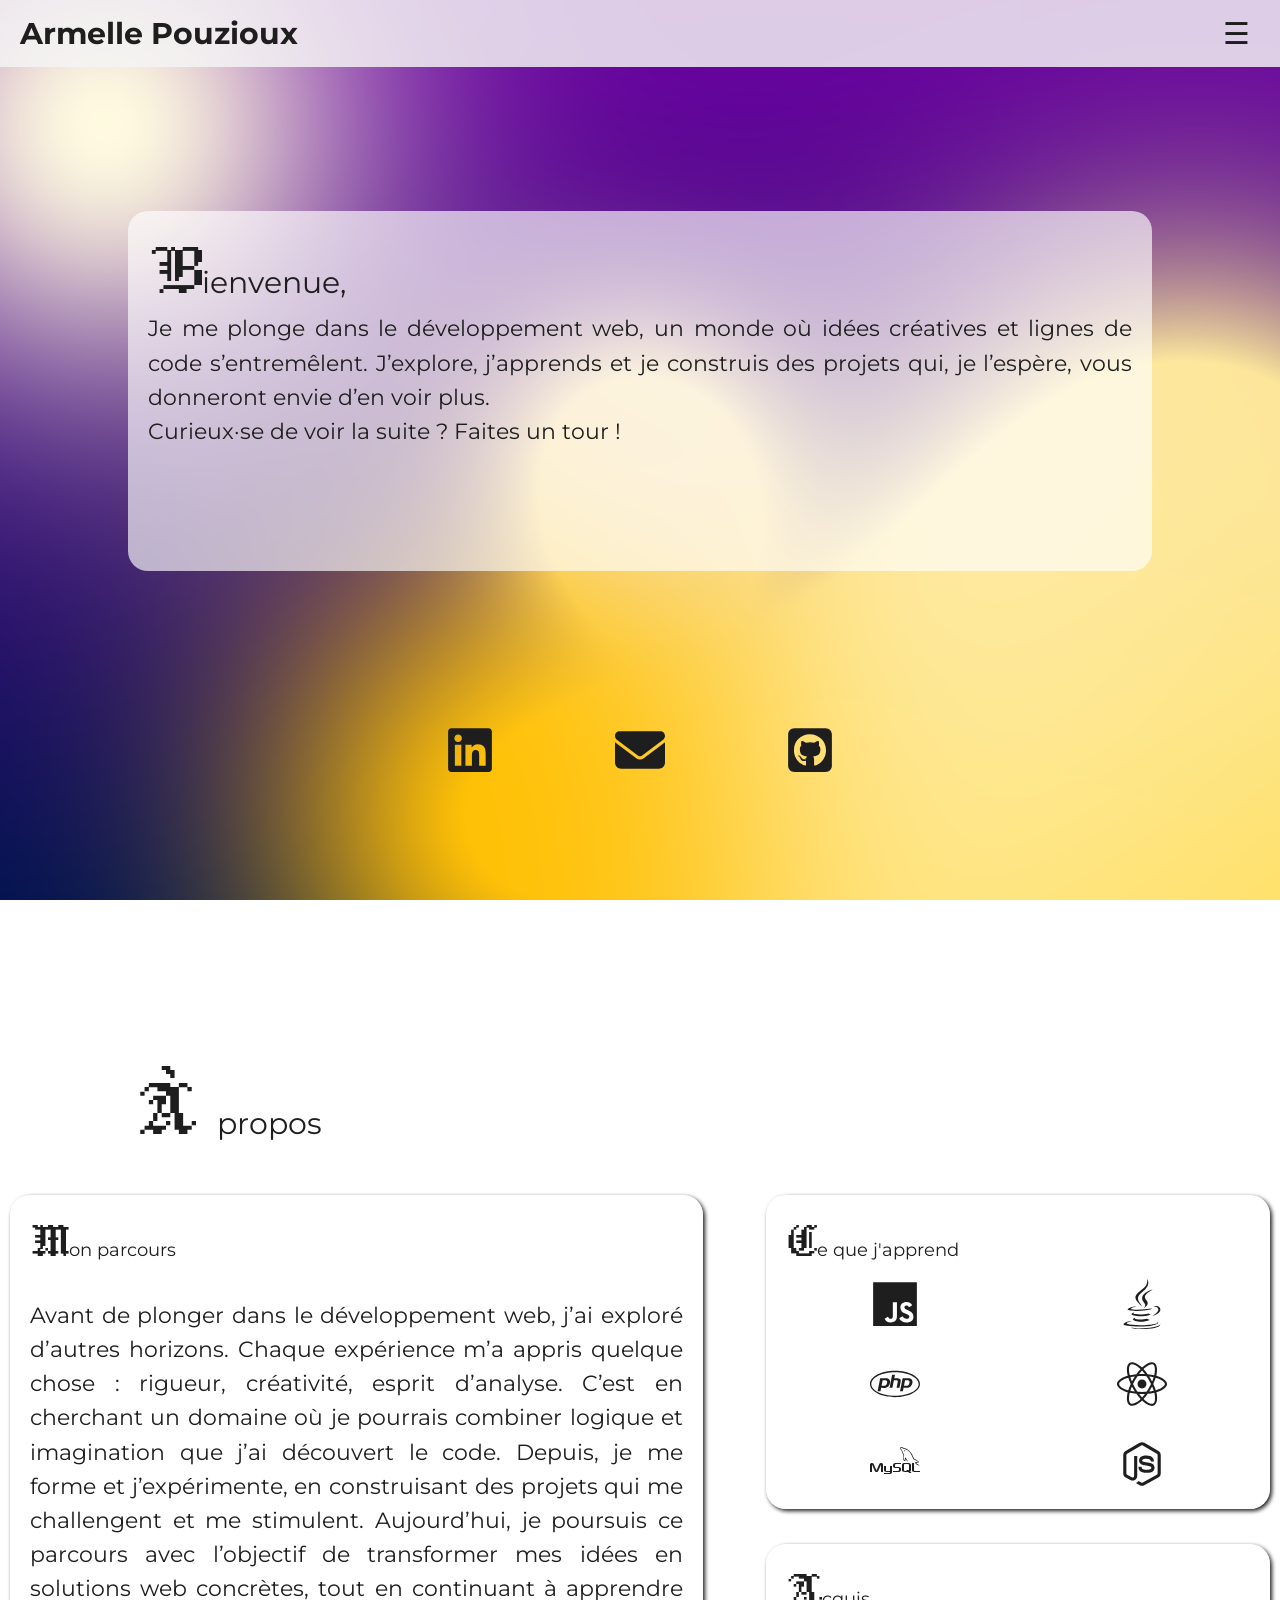
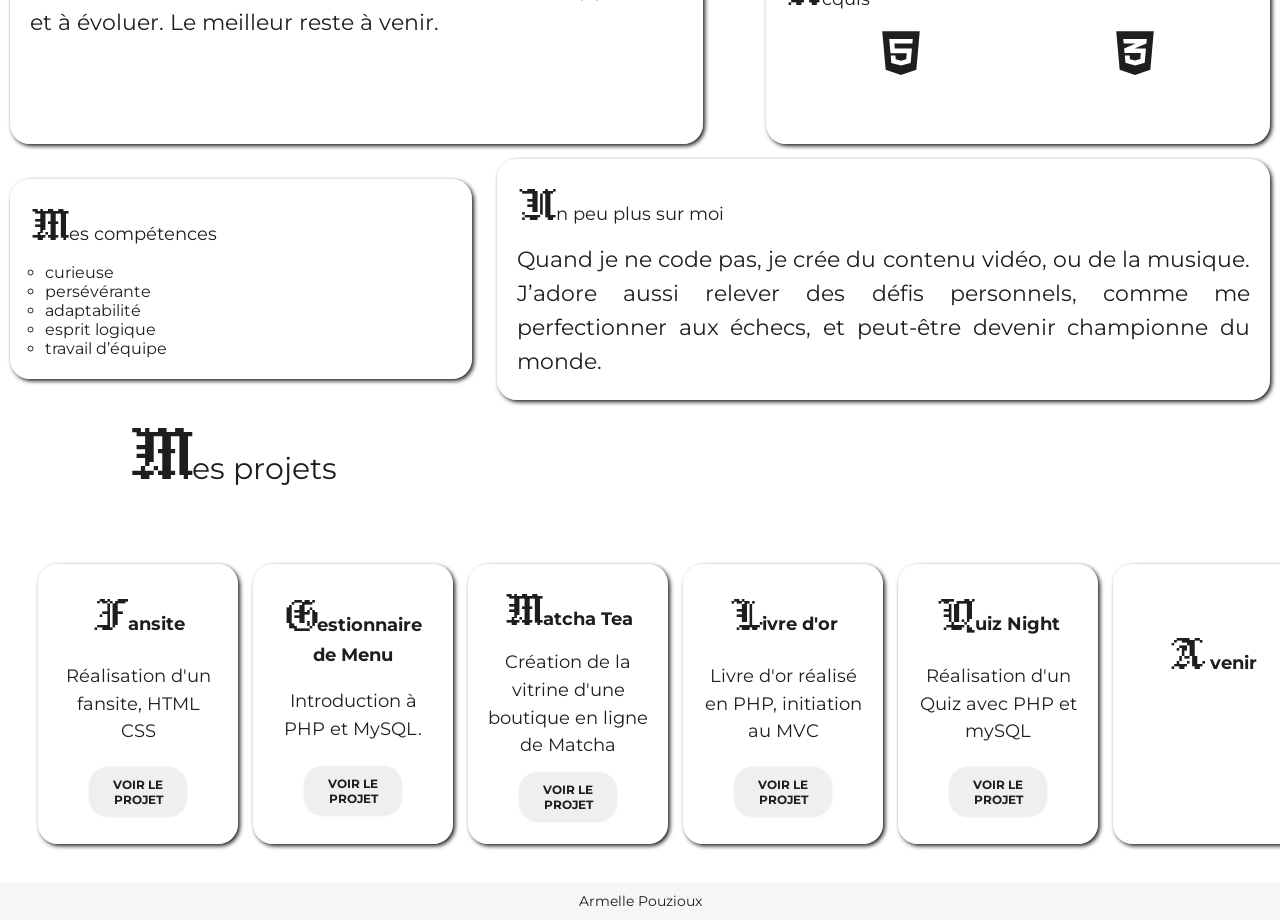
<file: index.html>
<!DOCTYPE html>
<html lang="en">
<head>
    <meta charset="UTF-8">
    <meta name="viewport" content="width=device-width, initial-scale=1.0">
    <link rel="stylesheet" type="text/css" href="portfolio.css">
    <script src="portfolio.js" defer></script>
    <title>Portfolio - Armelle Pouzioux</title>
    <link rel="icon" href="img\favicon.png" type="image/x-icon">
    <link rel="preconnect" href="https://fonts.googleapis.com">
    <link rel="preconnect" href="https://fonts.gstatic.com" crossorigin>
    <link href="https://fonts.googleapis.com/css2?family=Montserrat:ital,wght@0,100..900;1,100..900&display=swap" rel="stylesheet">
    <link rel="preconnect" href="https://fonts.googleapis.com">
    <link rel="preconnect" href="https://fonts.gstatic.com" crossorigin>
    <link href="https://fonts.googleapis.com/css2?family=Jacquard+12&family=Lato:ital,wght@0,100;0,300;0,400;0,700;0,900;1,100;1,300;1,400;1,700;1,900&family=Montserrat:ital,wght@0,100..900;1,100..900&display=swap" rel="stylesheet">
</head>

<body>
    <canvas class="background-canvas"></canvas>

    <header>
        <section class="header-name">
            <h1>Armelle Pouzioux</h1>
        </section>

    
        <label id="hamburger-logo" for="hamburger">☰</label>
        <input type="checkbox" id="hamburger">

    
        <nav class="nav-link">
            <ul>
                <li><a href="#index">Accueil</a></li>
                <li><a href="#about">À propos</a></li>
                <li><a href="#project">Projets</a></li>
            </ul>
        </nav>

    
        <nav class="menuBurger">
            <a href="#index">Accueil</a>
            <a href="#about">À propos</a>
            <a href="#project">Projets</a>
        </nav>
    </header>


    <main id="index">
        <section class="index">
            <article class="index-text">
                <h2><span class="special-font">B</span>ienvenue,</h2>
                <p>Je me plonge dans le développement web, un monde où idées créatives et lignes de code s’entremêlent. 
                    J’explore, j’apprends et je construis des projets qui, je l’espère, vous donneront envie d’en voir plus.
                    <br>Curieux·se de voir la suite ? Faites un tour !</p>
            </article>
            <article class="index-link">
                <ul>
                    <li><a href="https://www.linkedin.com/in/armelle-pouzioux-84290b33b/" target="_blank">
                        <svg xmlns="http://www.w3.org/2000/svg" viewBox="0 0 448 512"><path fill="#1e1e1e" d="M416 32H31.9C14.3 32 0 46.5 0 64.3v383.4C0 465.5 14.3 480 31.9 480H416c17.6 0 32-14.5 32-32.3V64.3c0-17.8-14.4-32.3-32-32.3zM135.4 416H69V202.2h66.5V416zm-33.2-243c-21.3 0-38.5-17.3-38.5-38.5S80.9 96 102.2 96c21.2 0 38.5 17.3 38.5 38.5 0 21.3-17.2 38.5-38.5 38.5zm282.1 243h-66.4V312c0-24.8-.5-56.7-34.5-56.7-34.6 0-39.9 27-39.9 54.9V416h-66.4V202.2h63.7v29.2h.9c8.9-16.8 30.6-34.5 62.9-34.5 67.2 0 79.7 44.3 79.7 101.9V416z"/></svg>
                        </a>
                    </li>
                    <li><a href="mailto:armelle.pouzioux@gmail.com" target="_blank">
                        <svg xmlns="http://www.w3.org/2000/svg" viewBox="0 0 512 512"><path fill="#1e1e1e" d="M48 64C21.5 64 0 85.5 0 112c0 15.1 7.1 29.3 19.2 38.4L236.8 313.6c11.4 8.5 27 8.5 38.4 0L492.8 150.4c12.1-9.1 19.2-23.3 19.2-38.4c0-26.5-21.5-48-48-48L48 64zM0 176L0 384c0 35.3 28.7 64 64 64l384 0c35.3 0 64-28.7 64-64l0-208L294.4 339.2c-22.8 17.1-54 17.1-76.8 0L0 176z"/></svg>
                        </a>
                    </li>
                    <li><a href="https://github.com/armelle-pouzioux" target="_blank">
                        <svg xmlns="http://www.w3.org/2000/svg" viewBox="0 0 448 512"><path fill="#1e1e1e" d="M448 96c0-35.3-28.7-64-64-64H64C28.7 32 0 60.7 0 96V416c0 35.3 28.7 64 64 64H384c35.3 0 64-28.7 64-64V96zM265.8 407.7c0-1.8 0-6 .1-11.6c.1-11.4 .1-28.8 .1-43.7c0-15.6-5.2-25.5-11.3-30.7c37-4.1 76-9.2 76-73.1c0-18.2-6.5-27.3-17.1-39c1.7-4.3 7.4-22-1.7-45c-13.9-4.3-45.7 17.9-45.7 17.9c-13.2-3.7-27.5-5.6-41.6-5.6s-28.4 1.9-41.6 5.6c0 0-31.8-22.2-45.7-17.9c-9.1 22.9-3.5 40.6-1.7 45c-10.6 11.7-15.6 20.8-15.6 39c0 63.6 37.3 69 74.3 73.1c-4.8 4.3-9.1 11.7-10.6 22.3c-9.5 4.3-33.8 11.7-48.3-13.9c-9.1-15.8-25.5-17.1-25.5-17.1c-16.2-.2-1.1 10.2-1.1 10.2c10.8 5 18.4 24.2 18.4 24.2c9.7 29.7 56.1 19.7 56.1 19.7c0 9 .1 21.7 .1 30.6c0 4.8 .1 8.6 .1 10c0 4.3-3 9.5-11.5 8C106 393.6 59.8 330.8 59.8 257.4c0-91.8 70.2-161.5 162-161.5s166.2 69.7 166.2 161.5c.1 73.4-44.7 136.3-110.7 158.3c-8.4 1.5-11.5-3.7-11.5-8zm-90.5-54.8c-.2-1.5 1.1-2.8 3-3.2c1.9-.2 3.7 .6 3.9 1.9c.3 1.3-1 2.6-3 3c-1.9 .4-3.7-.4-3.9-1.7zm-9.1 3.2c-2.2 .2-3.7-.9-3.7-2.4c0-1.3 1.5-2.4 3.5-2.4c1.9-.2 3.7 .9 3.7 2.4c0 1.3-1.5 2.4-3.5 2.4zm-14.3-2.2c-1.9-.4-3.2-1.9-2.8-3.2s2.4-1.9 4.1-1.5c2 .6 3.3 2.1 2.8 3.4c-.4 1.3-2.4 1.9-4.1 1.3zm-12.5-7.3c-1.5-1.3-1.9-3.2-.9-4.1c.9-1.1 2.8-.9 4.3 .6c1.3 1.3 1.8 3.3 .9 4.1c-.9 1.1-2.8 .9-4.3-.6zm-8.5-10c-1.1-1.5-1.1-3.2 0-3.9c1.1-.9 2.8-.2 3.7 1.3c1.1 1.5 1.1 3.3 0 4.1c-.9 .6-2.6 0-3.7-1.5zm-6.3-8.8c-1.1-1.3-1.3-2.8-.4-3.5c.9-.9 2.4-.4 3.5 .6c1.1 1.3 1.3 2.8 .4 3.5c-.9 .9-2.4 .4-3.5-.6zm-6-6.4c-1.3-.6-1.9-1.7-1.5-2.6c.4-.6 1.5-.9 2.8-.4c1.3 .7 1.9 1.8 1.5 2.6c-.4 .9-1.7 1.1-2.8 .4z"/></svg>
                        </a>
                    </li>
                </ul>
            </article>
        </section>
        
        <section class="aboutme">
            <h2 id="about"><span class=special-font>À </span>propos</h2>
            <div class="box-learnjourney">
                <div class="box-learn">
                    <article class="box">
                        <h2><span class="special-font">C</span>e que j'apprend</h2>
                        <div class="box-container">
                            <div class="box-learning">
                                <svg xmlns="http://www.w3.org/2000/svg" viewBox="0 0 448 512"><path d="M0 32v448h448V32H0zm243.8 349.4c0 43.6-25.6 63.5-62.9 63.5-33.7 0-53.2-17.4-63.2-38.5l34.3-20.7c6.6 11.7 12.6 21.6 27.1 21.6 13.8 0 22.6-5.4 22.6-26.5V237.7h42.1v143.7zm99.6 63.5c-39.1 0-64.4-18.6-76.7-43l34.3-19.8c9 14.7 20.8 25.6 41.5 25.6 17.4 0 28.6-8.7 28.6-20.8 0-14.4-11.4-19.5-30.7-28l-10.5-4.5c-30.4-12.9-50.5-29.2-50.5-63.5 0-31.6 24.1-55.6 61.6-55.6 26.8 0 46 9.3 59.8 33.7L368 290c-7.2-12.9-15-18-27.1-18-12.3 0-20.1 7.8-20.1 18 0 12.6 7.8 17.7 25.9 25.6l10.5 4.5c35.8 15.3 55.9 31 55.9 66.2 0 37.8-29.8 58.6-69.7 58.6z"/></svg>
                                <svg xmlns="http://www.w3.org/2000/svg" viewBox="0 0 384 512"><path d="M277.7 312.9c9.8-6.7 23.4-12.5 23.4-12.5s-38.7 7-77.2 10.2c-47.1 3.9-97.7 4.7-123.1 1.3-60.1-8 33-30.1 33-30.1s-36.1-2.4-80.6 19c-52.5 25.4 130 37 224.5 12.1zm-85.4-32.1c-19-42.7-83.1-80.2 0-145.8C296 53.2 242.8 0 242.8 0c21.5 84.5-75.6 110.1-110.7 162.6-23.9 35.9 11.7 74.4 60.2 118.2zm114.6-176.2c.1 0-175.2 43.8-91.5 140.2 24.7 28.4-6.5 54-6.5 54s62.7-32.4 33.9-72.9c-26.9-37.8-47.5-56.6 64.1-121.3zm-6.1 270.5a12.2 12.2 0 0 1 -2 2.6c128.3-33.7 81.1-118.9 19.8-97.3a17.3 17.3 0 0 0 -8.2 6.3 70.5 70.5 0 0 1 11-3c31-6.5 75.5 41.5-20.6 91.4zM348 437.4s14.5 11.9-15.9 21.2c-57.9 17.5-240.8 22.8-291.6 .7-18.3-7.9 16-19 26.8-21.3 11.2-2.4 17.7-2 17.7-2-20.3-14.3-131.3 28.1-56.4 40.2C232.8 509.4 401 461.3 348 437.4zM124.4 396c-78.7 22 47.9 67.4 148.1 24.5a185.9 185.9 0 0 1 -28.2-13.8c-44.7 8.5-65.4 9.1-106 4.5-33.5-3.8-13.9-15.2-13.9-15.2zm179.8 97.2c-78.7 14.8-175.8 13.1-233.3 3.6 0-.1 11.8 9.7 72.4 13.6 92.2 5.9 233.8-3.3 237.1-46.9 0 0-6.4 16.5-76.2 29.7zM260.6 353c-59.2 11.4-93.5 11.1-136.8 6.6-33.5-3.5-11.6-19.7-11.6-19.7-86.8 28.8 48.2 61.4 169.5 25.9a60.4 60.4 0 0 1 -21.1-12.8z"/></svg>
                                <svg xmlns="http://www.w3.org/2000/svg" viewBox="0 0 640 512"><path d="M320 104.5c171.4 0 303.2 72.2 303.2 151.5S491.3 407.5 320 407.5c-171.4 0-303.2-72.2-303.2-151.5S148.7 104.5 320 104.5m0-16.8C143.3 87.7 0 163 0 256s143.3 168.3 320 168.3S640 349 640 256 496.7 87.7 320 87.7zM218.2 242.5c-7.9 40.5-35.8 36.3-70.1 36.3l13.7-70.6c38 0 63.8-4.1 56.4 34.3zM97.4 350.3h36.7l8.7-44.8c41.1 0 66.6 3 90.2-19.1 26.1-24 32.9-66.7 14.3-88.1-9.7-11.2-25.3-16.7-46.5-16.7h-70.7L97.4 350.3zm185.7-213.6h36.5l-8.7 44.8c31.5 0 60.7-2.3 74.8 10.7 14.8 13.6 7.7 31-8.3 113.1h-37c15.4-79.4 18.3-86 12.7-92-5.4-5.8-17.7-4.6-47.4-4.6l-18.8 96.6h-36.5l32.7-168.6zM505 242.5c-8 41.1-36.7 36.3-70.1 36.3l13.7-70.6c38.2 0 63.8-4.1 56.4 34.3zM384.2 350.3H421l8.7-44.8c43.2 0 67.1 2.5 90.2-19.1 26.1-24 32.9-66.7 14.3-88.1-9.7-11.2-25.3-16.7-46.5-16.7H417l-32.8 168.7z"/></svg>
                                <svg xmlns="http://www.w3.org/2000/svg" viewBox="0 0 512 512"><path d="M418.2 177.2c-5.4-1.8-10.8-3.5-16.2-5.1 .9-3.7 1.7-7.4 2.5-11.1 12.3-59.6 4.2-107.5-23.1-123.3-26.3-15.1-69.2 .6-112.6 38.4-4.3 3.7-8.5 7.6-12.5 11.5-2.7-2.6-5.5-5.2-8.3-7.7-45.5-40.4-91.1-57.4-118.4-41.5-26.2 15.2-34 60.3-23 116.7 1.1 5.6 2.3 11.1 3.7 16.7-6.4 1.8-12.7 3.8-18.6 5.9C38.3 196.2 0 225.4 0 255.6c0 31.2 40.8 62.5 96.3 81.5 4.5 1.5 9 3 13.6 4.3-1.5 6-2.8 11.9-4 18-10.5 55.5-2.3 99.5 23.9 114.6 27 15.6 72.4-.4 116.6-39.1 3.5-3.1 7-6.3 10.5-9.7 4.4 4.3 9 8.4 13.6 12.4 42.8 36.8 85.1 51.7 111.2 36.6 27-15.6 35.8-62.9 24.4-120.5-.9-4.4-1.9-8.9-3-13.5 3.2-.9 6.3-1.9 9.4-2.9 57.7-19.1 99.5-50 99.5-81.7 0-30.3-39.4-59.7-93.8-78.4zM282.9 92.3c37.2-32.4 71.9-45.1 87.7-36 16.9 9.7 23.4 48.9 12.8 100.4-.7 3.4-1.4 6.7-2.3 10-22.2-5-44.7-8.6-67.3-10.6-13-18.6-27.2-36.4-42.6-53.1 3.9-3.7 7.7-7.2 11.7-10.7zM167.2 307.5c5.1 8.7 10.3 17.4 15.8 25.9-15.6-1.7-31.1-4.2-46.4-7.5 4.4-14.4 9.9-29.3 16.3-44.5 4.6 8.8 9.3 17.5 14.3 26.1zm-30.3-120.3c14.4-3.2 29.7-5.8 45.6-7.8-5.3 8.3-10.5 16.8-15.4 25.4-4.9 8.5-9.7 17.2-14.2 26-6.3-14.9-11.6-29.5-16-43.6zm27.4 68.9c6.6-13.8 13.8-27.3 21.4-40.6s15.8-26.2 24.4-38.9c15-1.1 30.3-1.7 45.9-1.7s31 .6 45.9 1.7c8.5 12.6 16.6 25.5 24.3 38.7s14.9 26.7 21.7 40.4c-6.7 13.8-13.9 27.4-21.6 40.8-7.6 13.3-15.7 26.2-24.2 39-14.9 1.1-30.4 1.6-46.1 1.6s-30.9-.5-45.6-1.4c-8.7-12.7-16.9-25.7-24.6-39s-14.8-26.8-21.5-40.6zm180.6 51.2c5.1-8.8 9.9-17.7 14.6-26.7 6.4 14.5 12 29.2 16.9 44.3-15.5 3.5-31.2 6.2-47 8 5.4-8.4 10.5-17 15.5-25.6zm14.4-76.5c-4.7-8.8-9.5-17.6-14.5-26.2-4.9-8.5-10-16.9-15.3-25.2 16.1 2 31.5 4.7 45.9 8-4.6 14.8-10 29.2-16.1 43.4zM256.2 118.3c10.5 11.4 20.4 23.4 29.6 35.8-19.8-.9-39.7-.9-59.5 0 9.8-12.9 19.9-24.9 29.9-35.8zM140.2 57c16.8-9.8 54.1 4.2 93.4 39 2.5 2.2 5 4.6 7.6 7-15.5 16.7-29.8 34.5-42.9 53.1-22.6 2-45 5.5-67.2 10.4-1.3-5.1-2.4-10.3-3.5-15.5-9.4-48.4-3.2-84.9 12.6-94zm-24.5 263.6c-4.2-1.2-8.3-2.5-12.4-3.9-21.3-6.7-45.5-17.3-63-31.2-10.1-7-16.9-17.8-18.8-29.9 0-18.3 31.6-41.7 77.2-57.6 5.7-2 11.5-3.8 17.3-5.5 6.8 21.7 15 43 24.5 63.6-9.6 20.9-17.9 42.5-24.8 64.5zm116.6 98c-16.5 15.1-35.6 27.1-56.4 35.3-11.1 5.3-23.9 5.8-35.3 1.3-15.9-9.2-22.5-44.5-13.5-92 1.1-5.6 2.3-11.2 3.7-16.7 22.4 4.8 45 8.1 67.9 9.8 13.2 18.7 27.7 36.6 43.2 53.4-3.2 3.1-6.4 6.1-9.6 8.9zm24.5-24.3c-10.2-11-20.4-23.2-30.3-36.3 9.6 .4 19.5 .6 29.5 .6 10.3 0 20.4-.2 30.4-.7-9.2 12.7-19.1 24.8-29.6 36.4zm130.7 30c-.9 12.2-6.9 23.6-16.5 31.3-15.9 9.2-49.8-2.8-86.4-34.2-4.2-3.6-8.4-7.5-12.7-11.5 15.3-16.9 29.4-34.8 42.2-53.6 22.9-1.9 45.7-5.4 68.2-10.5 1 4.1 1.9 8.2 2.7 12.2 4.9 21.6 5.7 44.1 2.5 66.3zm18.2-107.5c-2.8 .9-5.6 1.8-8.5 2.6-7-21.8-15.6-43.1-25.5-63.8 9.6-20.4 17.7-41.4 24.5-62.9 5.2 1.5 10.2 3.1 15 4.7 46.6 16 79.3 39.8 79.3 58 0 19.6-34.9 44.9-84.8 61.4zm-149.7-15c25.3 0 45.8-20.5 45.8-45.8s-20.5-45.8-45.8-45.8c-25.3 0-45.8 20.5-45.8 45.8s20.5 45.8 45.8 45.8z"/></svg>
                                <svg xmlns="http://www.w3.org/2000/svg" x="0px" y="0px" width="100" height="100" viewBox="0 0 50 50">
                                    <path d="M 31.167969 8 C 30.699219 7.988281 30.289063 8.167969 30.078125 8.6875 C 29.71875 9.558594 30.613281 10.410156 30.933594 10.855469 C 31.15625 11.164063 31.445313 11.511719 31.605469 11.859375 C 31.710938 12.089844 31.726563 12.320313 31.816406 12.5625 C 32.039063 13.160156 32.394531 13.839844 32.679688 14.394531 C 32.824219 14.675781 32.984375 14.96875 33.167969 15.21875 C 33.28125 15.371094 33.472656 15.441406 33.503906 15.675781 C 33.316406 15.941406 33.304688 16.351563 33.199219 16.6875 C 32.722656 18.191406 32.902344 20.0625 33.59375 21.171875 C 33.808594 21.515625 34.3125 22.246094 35 21.96875 C 35.601563 21.722656 35.46875 20.960938 35.640625 20.285156 C 35.679688 20.136719 35.65625 20.023438 35.734375 19.921875 L 35.734375 19.953125 C 35.914063 20.320313 36.097656 20.6875 36.28125 21.050781 C 36.691406 21.707031 37.414063 22.390625 38.023438 22.855469 C 38.339844 23.09375 38.589844 23.507813 39 23.648438 L 39 23.617188 L 38.96875 23.617188 C 38.890625 23.492188 38.765625 23.441406 38.664063 23.34375 C 38.425781 23.109375 38.160156 22.816406 37.964844 22.546875 C 37.40625 21.792969 36.914063 20.964844 36.46875 20.105469 C 36.253906 19.695313 36.066406 19.242188 35.886719 18.824219 C 35.816406 18.660156 35.816406 18.417969 35.671875 18.332031 C 35.472656 18.640625 35.183594 18.886719 35.03125 19.25 C 34.789063 19.828125 34.753906 20.535156 34.664063 21.265625 C 34.609375 21.285156 34.632813 21.269531 34.605469 21.296875 C 34.179688 21.191406 34.027344 20.753906 33.871094 20.378906 C 33.472656 19.429688 33.394531 17.898438 33.75 16.808594 C 33.839844 16.523438 34.25 15.632813 34.085938 15.371094 C 34.007813 15.109375 33.742188 14.960938 33.597656 14.761719 C 33.414063 14.515625 33.234375 14.191406 33.109375 13.90625 C 32.78125 13.164063 32.472656 12.304688 32.125 11.554688 C 31.960938 11.195313 31.683594 10.835938 31.453125 10.515625 C 31.199219 10.164063 30.917969 9.90625 30.71875 9.476563 C 30.652344 9.328125 30.554688 9.085938 30.660156 8.929688 C 30.691406 8.824219 30.738281 8.78125 30.84375 8.746094 C 31.019531 8.609375 31.511719 8.789063 31.699219 8.867188 C 32.1875 9.070313 32.597656 9.265625 33.011719 9.539063 C 33.210938 9.671875 33.410156 9.925781 33.652344 10 L 33.925781 10 C 34.359375 10.097656 34.839844 10.027344 35.238281 10.152344 C 35.949219 10.367188 36.585938 10.703125 37.160156 11.066406 C 38.921875 12.175781 40.363281 13.757813 41.34375 15.644531 C 41.503906 15.949219 41.574219 16.242188 41.714844 16.5625 C 41.992188 17.210938 42.347656 17.882813 42.628906 18.515625 C 42.90625 19.152344 43.179688 19.789063 43.574219 20.316406 C 43.78125 20.59375 44.585938 20.746094 44.949219 20.898438 C 45.203125 21.007813 45.625 21.121094 45.863281 21.265625 C 46.328125 21.542969 46.773438 21.875 47.207031 22.183594 C 47.425781 22.335938 48.089844 22.667969 48.125 22.945313 C 47.050781 22.917969 46.230469 23.015625 45.53125 23.3125 C 45.332031 23.398438 45.011719 23.398438 44.980469 23.648438 C 45.085938 23.761719 45.105469 23.933594 45.191406 24.074219 C 45.359375 24.34375 45.640625 24.707031 45.894531 24.898438 C 46.171875 25.105469 46.453125 25.328125 46.75 25.511719 C 47.273438 25.828125 47.859375 26.011719 48.367188 26.332031 C 48.664063 26.523438 48.964844 26.761719 49.253906 26.972656 C 49.398438 27.082031 49.492188 27.246094 49.679688 27.3125 L 49.679688 27.28125 C 49.582031 27.15625 49.558594 26.984375 49.46875 26.855469 L 49.066406 26.453125 C 48.679688 25.941406 48.1875 25.488281 47.664063 25.113281 C 47.246094 24.8125 46.3125 24.40625 46.140625 23.921875 L 46.109375 23.890625 C 46.402344 23.859375 46.75 23.75 47.023438 23.675781 C 47.484375 23.554688 47.890625 23.585938 48.363281 23.464844 C 48.578125 23.402344 48.792969 23.339844 49.007813 23.28125 L 49.007813 23.15625 C 48.769531 22.914063 48.597656 22.585938 48.335938 22.363281 C 47.652344 21.78125 46.90625 21.199219 46.136719 20.714844 C 45.710938 20.445313 45.183594 20.269531 44.734375 20.042969 C 44.582031 19.964844 44.316406 19.925781 44.214844 19.796875 C 43.976563 19.496094 43.847656 19.113281 43.664063 18.761719 C 43.28125 18.023438 42.90625 17.21875 42.566406 16.441406 C 42.335938 15.914063 42.183594 15.390625 41.894531 14.914063 C 40.507813 12.636719 39.015625 11.257813 36.703125 9.90625 C 36.210938 9.617188 35.621094 9.507813 34.996094 9.359375 C 34.65625 9.335938 34.324219 9.316406 33.984375 9.296875 C 33.78125 9.210938 33.566406 8.960938 33.375 8.835938 C 32.894531 8.535156 31.949219 8.011719 31.167969 8 Z M 34.476563 11.3125 C 34.253906 11.308594 34.09375 11.339844 33.925781 11.375 L 33.925781 11.40625 L 33.957031 11.40625 C 34.0625 11.625 34.253906 11.765625 34.386719 11.953125 C 34.488281 12.167969 34.585938 12.382813 34.6875 12.597656 L 34.71875 12.566406 C 34.90625 12.433594 34.996094 12.21875 34.996094 11.894531 C 34.917969 11.816406 34.90625 11.714844 34.84375 11.621094 C 34.753906 11.492188 34.585938 11.421875 34.476563 11.3125 Z M 1.867188 23.996094 C 1.566406 24.007813 1.238281 24.066406 0.882813 24.179688 C 0.289063 24.359375 -0.00390625 24.714844 -0.00390625 25.4375 L -0.00390625 33 L 2 33 L 2 25.621094 L 4.777344 31.929688 C 5.121094 32.714844 5.589844 32.996094 6.507813 32.996094 C 7.429688 32.996094 7.878906 32.714844 8.222656 31.929688 L 11 25.78125 L 11 33 L 13 33 L 13 25.4375 C 13 24.714844 12.710938 24.359375 12.113281 24.179688 C 10.691406 23.730469 9.734375 24.117188 9.304688 25.089844 L 6.453125 31.503906 L 3.695313 25.089844 C 3.382813 24.359375 2.757813 23.960938 1.867188 23.996094 Z M 26.246094 24 C 25.457031 24 23 24.09375 23 26 L 23 27.234375 C 23 28.109375 23.769531 28.824219 25.4375 29 C 25.625 29.011719 25.8125 29.027344 26 29.027344 C 26 29.027344 27.945313 28.988281 28 29 C 29.125 29 29 29.875 29 30 L 29 31 C 29 31.136719 28.96875 32 27.988281 32 L 23 32 L 23 33 L 28.007813 33 C 28.664063 33 29.300781 32.863281 29.808594 32.625 C 30.652344 32.238281 31 31.714844 31 31.027344 L 31 29.597656 C 31 28.0625 29.09375 28 28 28 L 26 28 C 25.214844 28 25.09375 27.523438 25 27 L 25 26 C 25.09375 25.601563 25.269531 25.0625 25.964844 25 L 31 25 L 31 24 Z M 33.980469 24 C 32.503906 24.203125 31.984375 24.9375 31.984375 26 L 31.984375 31 C 31.984375 31.972656 32.527344 32.558594 33.644531 32.863281 C 34.019531 32.96875 34.359375 33.011719 34.679688 33.011719 L 36.90625 33 L 38.214844 33 L 39.328125 34 L 41.578125 34 L 40.03125 32.605469 C 40.757813 32.304688 40.984375 31.84375 40.984375 30.980469 L 40.984375 26 C 40.984375 24.9375 40.292969 24.203125 38.816406 24 Z M 42 24 L 42 30.957031 C 42 32.164063 42.683594 32.84375 44.492188 32.980469 C 44.660156 32.988281 44.832031 33 45 33 L 50 33 L 50 32 L 45.378906 32 C 44.347656 32 44 31.566406 44 30.949219 L 44 24 Z M 35.171875 25 L 37.746094 25 C 38.425781 25 38.882813 25.546875 38.984375 26 C 38.984375 26 39 30.65625 39 31 C 39 31.34375 38.808594 31.5 38.808594 31.5 L 38.265625 31 L 36 31 L 37.113281 32 L 35.171875 32 C 34.476563 32 34.085938 31.484375 33.984375 31 L 33.984375 26.101563 C 33.984375 25.570313 34.390625 25 35.171875 25 Z M 14 27 C 14.039063 27.039063 14 31.261719 14 31.34375 C 14.015625 32.21875 15.125 32.984375 16.863281 33 L 20 33 L 20 33.066406 C 20 33.253906 20.136719 33.878906 19 34 C 18.988281 34 14.011719 34 14 34 L 14 35 L 19.214844 35 C 20.097656 34.972656 22.011719 34.773438 22 33.242188 C 22 33.214844 22.007813 27 22 27 L 20 27 L 20 32 C 19.96875 32 17.523438 32.007813 17.03125 32 C 16.066406 31.984375 15.984375 31.433594 16 31.222656 L 16 27 Z"></path>
                                    </svg>
                                <svg xmlns="http://www.w3.org/2000/svg" x="0px" y="0px" width="100" height="100" viewBox="0 0 16 16">
                                        <path d="M 8 1.0234375 C 7.736875 1.0234375 7.4742344 1.0924687 7.2402344 1.2304688 L 2.7402344 3.8789062 C 2.2832344 4.1469063 2 4.642875 2 5.171875 L 2 11.005859 C 2 11.554859 2.29925 12.059266 2.78125 12.322266 L 4.2558594 13.126953 C 4.4828594 13.250953 4.7286094 13.310547 4.9746094 13.310547 C 5.2386094 13.310547 5.4992812 13.239609 5.7382812 13.099609 C 6.1982812 12.826609 6.4726562 12.344594 6.4726562 11.808594 L 6.4726562 5.4648438 L 5.4726562 5.4648438 L 5.4726562 11.808594 C 5.4726562 12.065594 5.3025156 12.195281 5.2285156 12.238281 C 5.1555156 12.281281 4.959375 12.371047 4.734375 12.248047 L 3.2617188 11.445312 C 3.1007187 11.357312 3 11.188859 3 11.005859 L 3 5.171875 C 3 4.995875 3.0940938 4.8302344 3.2460938 4.7402344 L 7.7460938 2.0917969 C 7.9020937 1.9997969 8.0979062 2.0007969 8.2539062 2.0917969 L 12.753906 4.7402344 C 12.904906 4.8302344 13 4.995875 13 5.171875 L 13 11.009766 C 13 11.189766 12.900234 11.359219 12.740234 11.449219 L 8.2402344 13.900391 C 8.0902344 13.980391 7.9097656 13.980391 7.7597656 13.900391 L 6.8808594 13.419922 C 6.7108594 13.629922 6.5 13.810937 6.25 13.960938 C 6.17 14.010938 6.0897656 14.050078 6.0097656 14.080078 L 7.2792969 14.779297 C 7.5092969 14.899297 7.75 14.960938 8 14.960938 C 8.25 14.960938 8.4907031 14.899297 8.7207031 14.779297 L 13.220703 12.320312 C 13.700703 12.060313 14 11.559766 14 11.009766 L 14 5.171875 C 14 4.642875 13.717719 4.1469062 13.261719 3.8789062 L 8.7617188 1.2304688 C 8.5272187 1.0924688 8.263125 1.0234375 8 1.0234375 z M 9.4511719 5.3183594 C 7.8711719 5.3183594 7.0703125 5.8690781 7.0703125 6.9550781 C 7.0703125 8.1850781 8.4869687 8.3680781 9.1679688 8.4550781 C 9.2659688 8.4680781 9.352875 8.4791875 9.421875 8.4921875 L 9.7207031 8.5449219 C 10.760703 8.7189219 11 8.836875 11 9.171875 C 11 9.333875 10.999172 9.8242188 9.4511719 9.8242188 C 8.1381719 9.8242188 7.8691406 9.4346094 7.8691406 8.8496094 L 6.8691406 8.8496094 C 6.8691406 9.7516094 7.3171719 10.824219 9.4511719 10.824219 C 11.557172 10.824219 12 9.925875 12 9.171875 C 12 7.913875 10.777719 7.7076406 9.8867188 7.5566406 L 9.5996094 7.5078125 C 9.5166094 7.4928125 9.4119219 7.4788438 9.2949219 7.4648438 C 8.6589219 7.3828438 8.0703125 7.2650312 8.0703125 6.9570312 C 8.0703125 6.7340313 8.0691719 6.3193594 9.4511719 6.3183594 C 10.370172 6.3183594 10.837891 6.6207969 10.837891 7.2167969 L 11.837891 7.2167969 C 11.837891 6.2997969 11.209172 5.3183594 9.4511719 5.3183594 z"></path>
                                        </svg>
                            </div>
                        </div>
                    </article>
                    <article class="box">
                        <h2><span class="special-font">A</span>cquis</h2>
                        <div class="box-container">
                            <div class="box-learned">
                                <svg xmlns="http://www.w3.org/2000/svg" viewBox="0 0 384 512"><path d="M0 32l34.9 395.8L191.5 480l157.6-52.2L384 32H0zm308.2 127.9H124.4l4.1 49.4h175.6l-13.6 148.4-97.9 27v.3h-1.1l-98.7-27.3-6-75.8h47.7L138 320l53.5 14.5 53.7-14.5 6-62.2H84.3L71.5 112.2h241.1l-4.4 47.7z"/></svg>
                                <svg xmlns="http://www.w3.org/2000/svg" viewBox="0 0 384 512"><path d="M0 32l34.9 395.8L192 480l157.1-52.2L384 32H0zm313.1 80l-4.8 47.3L193 208.6l-.3 .1h111.5l-12.8 146.6-98.2 28.7-98.8-29.2-6.4-73.9h48.9l3.2 38.3 52.6 13.3 54.7-15.4 3.7-61.6-166.3-.5v-.1l-.2 .1-3.6-46.3L193.1 162l6.5-2.7H76.7L70.9 112h242.2z"/></svg> 
                            </div>
                        </div>
                    </article>
                </div>
                
    
                <article class="box box-journeys">
                    <h2><span class="special-font">M</span>on parcours</h2> 
                    <div class="box-journey">
                        <p>Avant de plonger dans le développement web, j’ai exploré d’autres horizons. Chaque expérience m’a appris quelque chose : rigueur, créativité, esprit d’analyse. 
                        C’est en cherchant un domaine où je pourrais combiner logique et imagination que j’ai découvert le code. Depuis, je me forme et j’expérimente, en construisant des projets qui me challengent et me stimulent. 
                        Aujourd’hui, je poursuis ce parcours avec l’objectif de transformer mes idées en solutions web concrètes, tout en continuant à apprendre et à évoluer. Le meilleur reste à venir.</p>
                    </div>
                </article>

            </div>
            
            <div class="box-skillsmore">
                <article class="box box-skills">
                    <h2><span class="special-font">M</span>es compétences</h2> 
                    <ul>
                        <li>curieuse</li>
                        <li>persévérante</li>
                        <li>adaptabilité</li>
                        <li>esprit logique</li>
                        <li>travail d’équipe</li>
                    </ul>
                </article>
                                                              
                <article class="box box-more">
                    <h2><span class="special-font">U</span>n peu plus sur moi</h2> 
                    <p>Quand je ne code pas, je crée du contenu vidéo, ou de la  musique. J’adore aussi relever des défis personnels, comme me perfectionner aux échecs, et peut-être devenir championne du monde.</p>
                </article>
            </div>
        </section>



        <section class="project" id="project">
            <h2><span class="special-font">M</span>es projets</h2>
            <div class="boxs-projects scroll-container"> <!-- Ajout de la classe scroll-container -->
              <article class="box-project">
                <h3><span class="special-font">F</span>ansite</h3>
                <p>Réalisation d'un fansite, HTML CSS</p>
                <button onclick="window.open('https://armelle-pouzioux.students-laplateforme.io/fansite_project-main/fansite1_a/fansite1_a.html', '_blank')">Voir le projet</button>
              </article>
              <article class="box-project">
                <h3><span class="special-font">G</span>estionnaire de Menu</h3>
                <p>Introduction à PHP et MySQL.</p>
                <button onclick="window.open('https://noa-cengarle.students-laplateforme.io/gestionnaire_de_menu/', '_blank')">Voir le projet</button>
              </article>
              <article class="box-project">
                <h3><span class="special-font">M</span>atcha Tea</h3>
                <p>Création de la vitrine d'une boutique en ligne de Matcha</p>
                <button onclick="window.open('https://armelle-pouzioux.students-laplateforme.io/matcha_tea.mav-main/','_blank')">Voir le projet</button>
              </article>
              <article class="box-project">
                <h3><span class="special-font">L</span>ivre d'or</h3>
                <p>Livre d'or réalisé en PHP, initiation au MVC</p>
                <button onclick="window.open('https://vladimir-gorbachev.students-laplateforme.io/livre-or/','_blank')">Voir le projet</button>
              </article>
              <article class="box-project">
                <h3><span class="special-font">Q</span>uiz Night</h3>
                <p>Réalisation d'un Quiz avec PHP et mySQL</p>
                <button onclick="window.open('https://armelle-pouzioux.students-laplateforme.io/quiznight-PHP/','_blank')">Voir le projet</button>
              </article>
              <article class="box-project">
                <h3><span class="special-font">A</span> venir</h3>
                <p></p>
              </article>
              <article class="box-project">
                <h3><span class="special-font">A</span> venir</h3>
                <p></p>
              </article>
              <article class="box-project">
                <h3><span class="special-font">A</span> venir</h3>
                <p></p>
              </article>
            </div>
          </section>
    </main>

    <footer>Armelle Pouzioux</footer>
         
</body>
</html>
</file>
<file: portfolio.css>
:root {
    --primary-color: #f5f5f5;
    --secondary-color: #1e1e1e;
    --tertiary-color: #a01010;
    --transparent-color1:#ffffffa6;
    --transparent-color2:#f5f5f5d5;
    --font-1: "Montserrat", serif;
    --font-2: "Jacquard 12", serif;
}

*, *::after, *::before {
    padding: 0;
    margin: 0;
    box-sizing: border-box;
    list-style-type: none;
    text-decoration: none;
    color: var(--secondary-color);
    font-family: var(--font-1);
    scroll-behavior: smooth;
}

main{
    display: flex;
    flex-flow: column nowrap;
    justify-content: center;
}

h2{ 
    font-weight: normal;
}

.special-font {
    font-family: var(--font-2);
    font-size: 2.4em;
}

p{
    font-size: clamp(0.875rem, 3.5svw, 1rem);
    line-height: 155%;
    text-align: justify;
}

.background-canvas {
    position: fixed;
    top: 0;
    left: 0;
    width: 100%;
    height: 100%;
    z-index: -1;
  }
  
/* HEADER */
header {
    position: fixed;
    width: 100%;
    top: 0;
    display: flex;
    justify-content: space-between;
    align-items: center;
    padding: 5px 20px;
    z-index: 1000;
    background-color: var(--transparent-color2);
}

.header-name h1 {
    font-size: clamp(1.25rem, 5svw, 1.875rem);
}

#hamburger-logo {
    cursor: pointer;
    font-size: clamp(1.5rem, 6svw, 1.875rem);
    color: var(--secondary-color);
    padding: 10px;
    border-radius: 5px;
    display: block;
    transition: transform 0.3s ease-in-out;
}

#hamburger{
    display: none;
}

.nav-link {
    display: none
}

/* MENU BURGER */

.menuBurger{
    position: fixed;
    top: 60px;
    right: 0;
    width: 120px;
    background: var(--transparent-color2);
    display: flex;
    flex-direction: column;
    align-items: center;
    justify-content: center;
    transform: translateX(100%);
    transition: transform 0.5s ease-in-out;
}

.menuBurger a {
    text-decoration: none;
    padding: 10px;
    transition: background 0.3s ease-in-out;
}

.menuBurger a:hover {
    font-family: var(--font-2);
}

#hamburger:checked ~ .menuBurger {
    transform: translateX(0);
}

/* INDEX */

.index{
    display: flex;
    flex-flow: column nowrap ;
    align-items: center;
    justify-content: center;
    margin-top: 90px;
    height: 100svh;
}

.index-text{
    width: 80%;
    height: 40svh;
    padding: 20px;
    border-radius: 20px;
    background-color: var(--transparent-color1);
    

    h1{
        margin-bottom: 5%;
    }
}

.index-link{
    margin: 12% 0;

    ul{
        display: flex;
        flex-flow: row nowrap;
        justify-content: center;
        gap:25%;
    }

    svg{
        height: 40px;
        width: 40px;
        transition: transform 0.3s ease-in-out;
    }

    li a:hover {
        svg {
            width: 50px;
            height: 50px;
            transform: scale(1.1);
        }
    }
}

/* ABOUTME */
.aboutme{
    display: flex;
    flex-flow: row wrap;
    gap: 15px;
    padding: 10px;
    position:relative;
}

#about{
    padding:65px 10% 2%;
}

.aboutme::before {
    content: "";
    position: absolute;
    top: -120px;
    width: 1px;
    height: 1px;
}

.box{
    display: flex;
    flex-flow: column wrap;
    padding: clamp(0.625rem, 2.5svw, 1.25rem);
    border-radius: 20px;
    background-color: var(--transparent-color1);
    box-shadow: 2px 2px 4px var(--secondary-color);
    gap:10px;
    min-width:clamp(10rem, 40svw, 20rem);

    h2{
        font-size: 18px;
    }
}

.box:hover {
    transform: scale(1.05);
    box-shadow: var(--secondary-color);
}

.box-learn{
    display: flex;
    width: 100%;
    justify-content: space-between;
}

.box-container {
    display: flex;
    width: 100%;
}

.box-journey {
    width: 100%; 
}

.box-learnjourney{
    display: flex;
    flex-flow: row wrap;
    gap: 15px;
    width: 100%;
}

.box-learning,.box-learned{
    flex: 1;
    min-width: 0;
}

.box-learning {
    display: grid;
    grid-template-columns: repeat(3, 1fr); 
    grid-template-rows: repeat(2, 1fr); 
    gap: 25px;
}

.box-learned {
    display: flex;
    flex-direction: column; 
    gap: 25px;
}

.box-learning svg,
.box-learned svg {
    height: 30px;
    width: 30px;
    fill: currentColor;
    display: flex;
    justify-content: center;
    align-items: center;
    margin: auto; 
}

.box-skillsmore{
    display: flex;
    flex-flow: column wrap;
    gap:15px;
    width: 100%;
    align-items: center;
    
    ul li{
        list-style-type:circle;
        margin-left: 15px;
    }

    .box-skills{
        width: 100%;
    }
}
/* PROJETS */

.project {
    display: flex;
    flex-flow: column wrap;
}
  
.project h2 {
    padding:0px 10% 2%;
}
  
.boxs-projects {
    display: flex;
    gap: 15px;
    width: 100%;
    padding: 3%;
    overflow-x: auto; 
    white-space: wrap; 
    scroll-behavior: smooth;
}
  
.boxs-projects::-webkit-scrollbar {
    display: none;
}
  
.box-project {
    flex: 0 0 auto; 
    width: clamp(9.375rem, 37.5svw, 18.75rem);
    padding: clamp(0.625rem, 2.5svw, 1.25rem);
    border-radius: 20px;
    background-color: var(--transparent-color1);
    box-shadow: 2px 2px 4px #1e1e1e;
    gap: 10px;
    transition: transform 0.3s ease-in-out;
    height: clamp(18.75rem, 60svh, 37.5rem);
    display: flex;
    flex-flow: column wrap;
    justify-content: space-around;
    align-items: center;
}
  
.box-project h3 {
    font-size: 16px;
    text-align: center;
}
  
.box-project h3 .special-font {
    font-weight: normal;
}

.box-project p {
    text-align: center;
}
  
.box-project button {
    font-size: 10px;
    font-weight: bold;
    border: 1px solid var(--transparent-color1);
    border-radius: 20px;
    padding: 10px 12px;
    cursor: pointer;
    transition: all 0.3s ease-in-out;
    text-transform: uppercase;
    max-width: 100px;
}
  
.box-project button:hover {
    transform: scale(1.05);
    background: var(--secondary-color);
    color: var(--primary-color);
    box-shadow: var(--secondary-color);
}

/* FOOTER */
footer {
    background-color: var(--transparent-color2);
    color: var(--secondary-color);
    padding: 10px 0;
    text-align: center;
    font-size: 14px;
}


@media screen and (min-width: 768px){
    @media (min-width: 768px){

    .menuBurger{
        width: 200px;
    }
    
    .index-text{
        margin: 5% 0 0 0 ;
        .special-font {
            font-size: 2.7em;
        }
    }
    
    p{
        font-size: 16px;
        line-height: 150%;
    }

    .index-link{
        ul{
            gap:80%;
        }
    
        svg{
            height: 50px;
            width: 50px;
        }
    }

    /* ABOUTME */
    .aboutme{
        display: flex;
        flex-flow: row wrap;
        gap: 15px;
        padding: 10px;
    }

    
    .aboutme::before {
        content: "";
        position: absolute;
        top: -120px;
        width: 1px;
        height: 1px;
    }
    
    .box{
        min-height: 200px;
    }
    
    .box-learn{
        display: flex;
        flex-flow: column wrap;
        width: 40%;
        justify-content: flex-start;
        gap:35px;
    }
    
    .box-learning {
        display: grid;
        grid-template-columns: repeat(2, 1fr); 
        grid-template-rows: repeat(3, 1fr); 
        gap: 30px;
    }
    
    .box-learned {
        display: flex;
        flex-direction: row; 
        gap: 5px;
        
    }
    
    .box-learning svg,
    .box-learned svg {
        height: 50px;
        width: 50px; 
    }
    
    .box-skillsmore{
        display: flex;
        flex-flow: row nowrap;
        max-width: 100%;
        justify-content: center;
        gap:25px;
    }

    .box-journey {
        width: 100%; 
        margin-top: 20px;
    }

    .box-journeys{
        width: 55%;
    }
    
    .box-learnjourney{
        display: flex;
        flex-flow: row-reverse wrap;
        justify-content: space-between;
    }

    /* PROJECTS */

    .box-project h3 {
        font-size: 18px;
    }

    .box-project{
        height: 280px;
        width: 200px;
    }

    .box-project p{
        font-size: 18px;
    }

    .box-project button{
        font-size: 12px;
    }
}
}

@media screen and (min-width: 1024px){
    @media (min-width: 1024px){
        .header-name h1 {
            font-size: 30px;
        }

        #hambuger-logo{
            font-size: 30px;
        }

        h1{
            font-size: 30px;
        }

        h2{
            font-size: 30px;
        }
        
        .special-font {
            font-family: var(--font-2);
            font-size: 3em;
        }
        
        p{
            font-size: 22px;
            text-align: justify;
            line-height: 155%;
        }
    }
}
</file>
